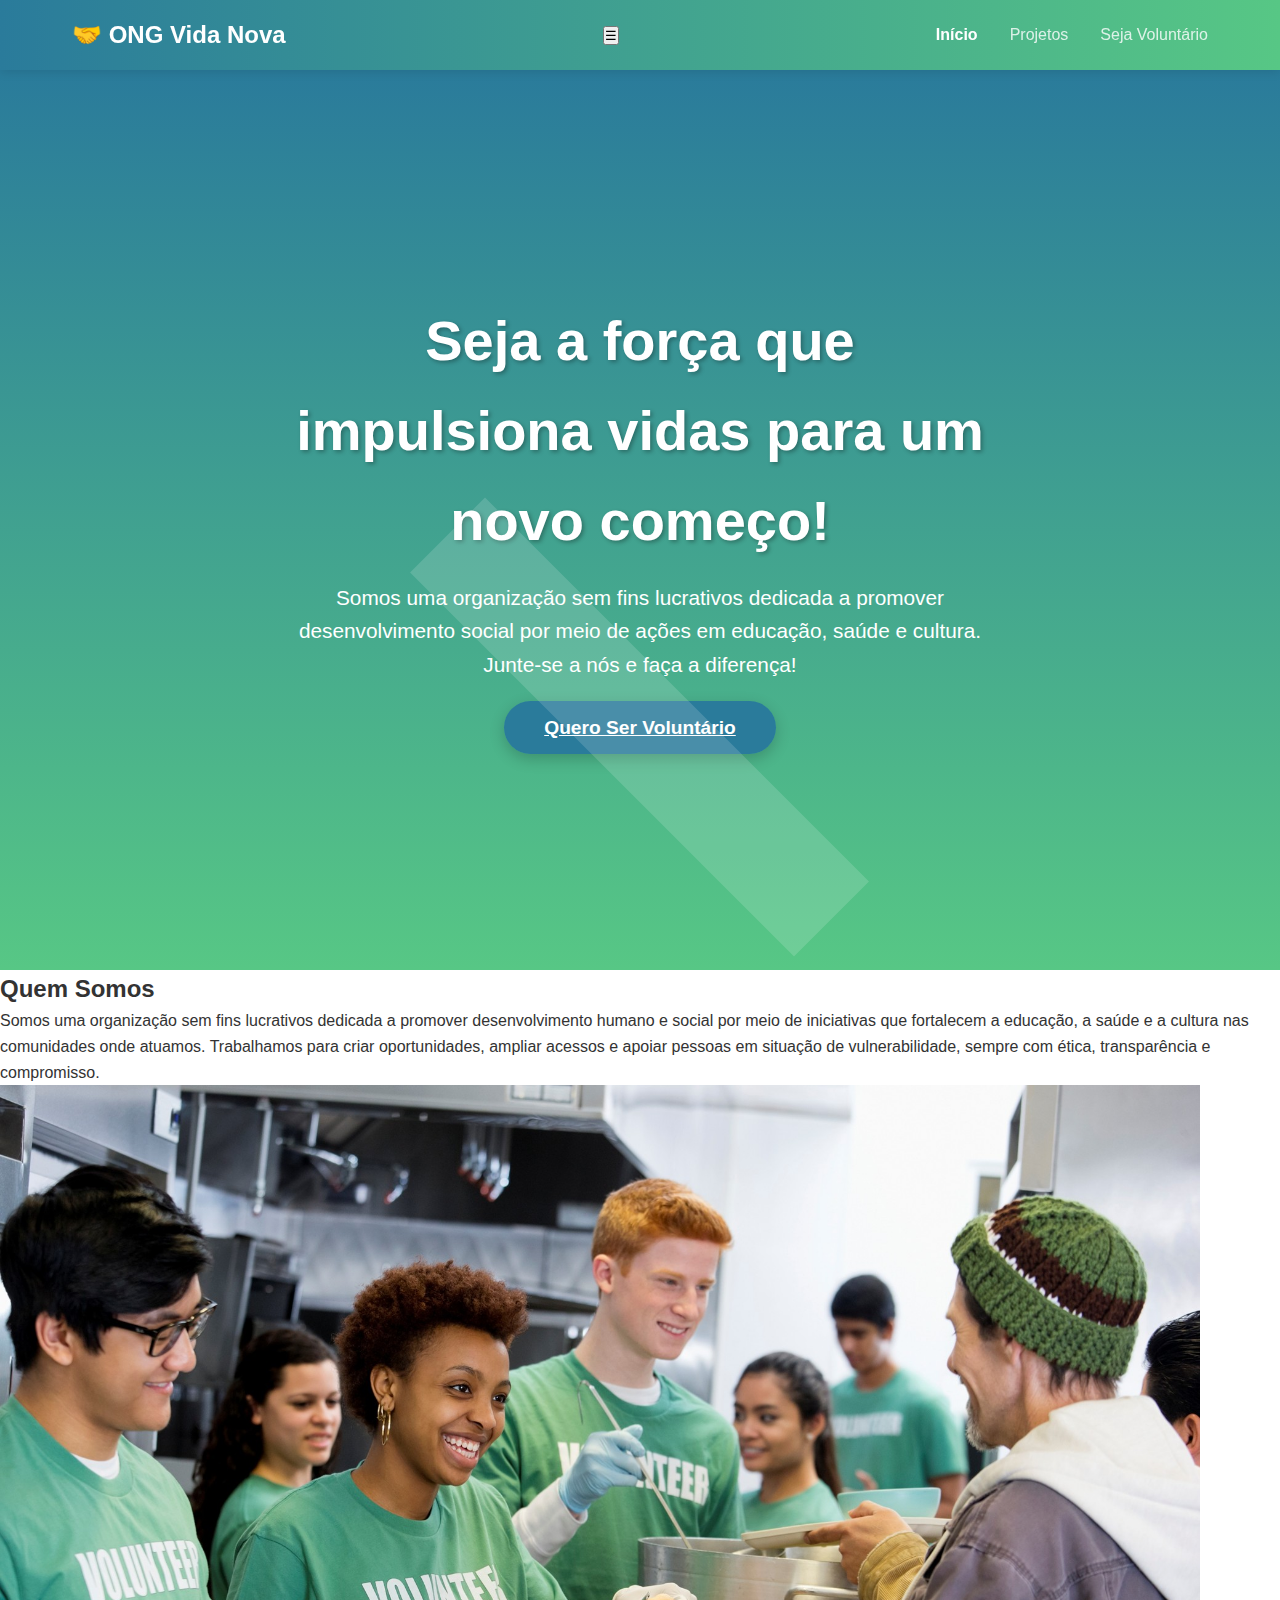
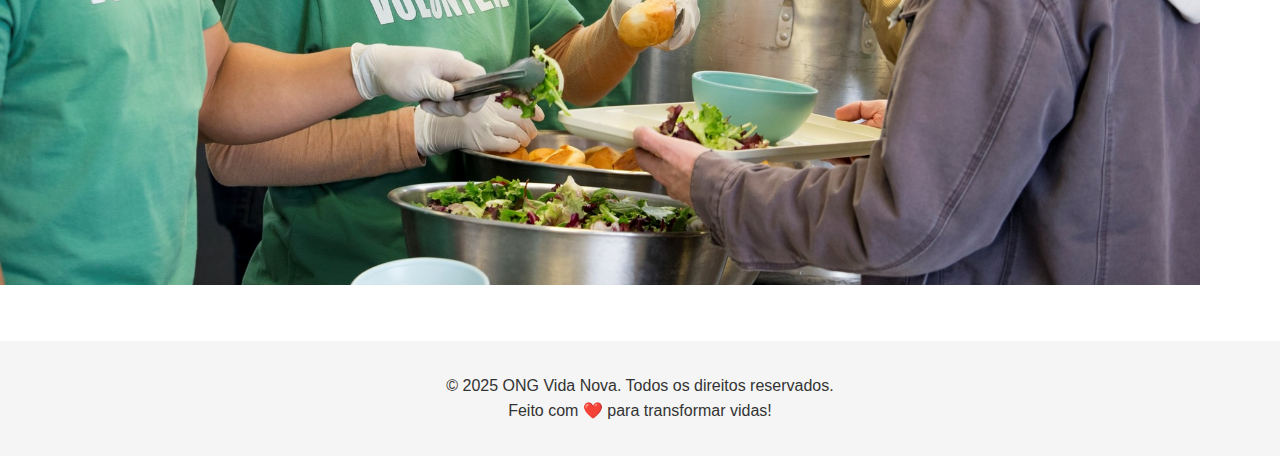
<file: index.html>
<!DOCTYPE html>
<html lang="pt-BR">
<head>
    <meta charset="UTF-8">
    <meta name="viewport" content="width=device-width, initial-scale=1.0">
    <title>Quero ser Voluntário - Início</title>
    <link rel="stylesheet" href="style.css">
</head>
<body>
    <header>
        <nav>
            <div class="logo">🤝 ONG Vida Nova</div>
            <button class="menu-toggle" onclick="toggleMenu()">☰</button>
            <ul id="navMenu">
                <li><a href="index.html" class="active">Início</a></li>
                <li><a href="projeto.html">Projetos</a></li>
                <li><a href="cadastro.html">Seja Voluntário</a></li>

            </ul>
        </nav>
    </header>
    <section class="hero">
        <div class="hero-content">
            <h1>Seja a força que impulsiona vidas para um novo começo!</h1>
            <p>Somos uma organização sem fins lucrativos dedicada a promover desenvolvimento social por meio de ações em educação, saúde e cultura. Junte-se a nós e faça a diferença!</p>
            <a href="cadastro.html" class="btn-primary">Quero Ser Voluntário</a>

        </div>
    </section>


        </div>
    </section>


            </div>
    </section> 
    <section class="about">
        <h2>Quem Somos</h2>
        <p>Somos uma organização sem fins lucrativos dedicada a promover desenvolvimento humano e social por meio de iniciativas que fortalecem a educação, a saúde e a cultura nas comunidades onde atuamos. Trabalhamos para criar oportunidades, ampliar acessos e apoiar pessoas em situação de vulnerabilidade, sempre com ética, transparência e compromisso.</p>
        <img src="imagem/Voluntarios_01.jpg" alt="Quem Somos" width="1200">
        
    </section>  
 
    <footer>
        <p>&copy; 2025 ONG Vida Nova. Todos os direitos reservados.</p>
     <p>Feito com &#10084;&#65039; para transformar vidas!</p>
    </footer>

    <script src="script.js"></script>
</body>
</html>
</file>
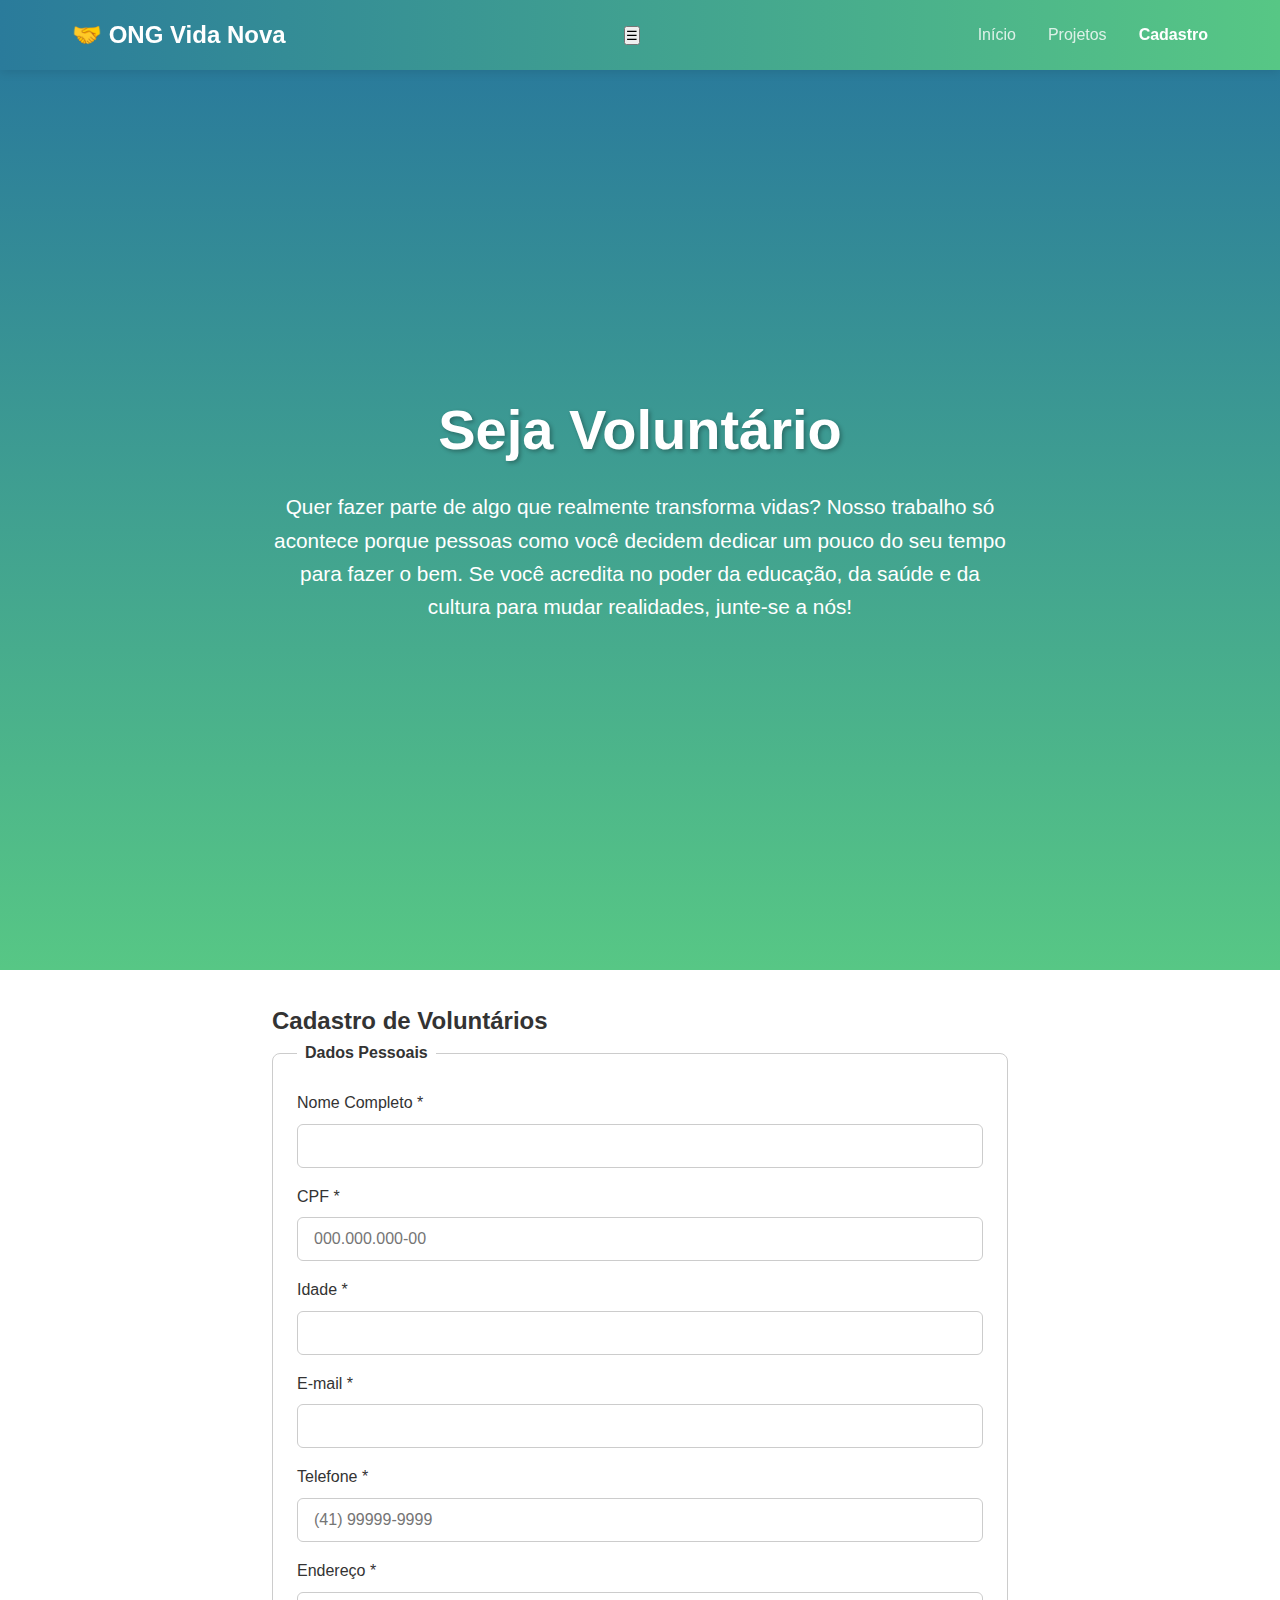
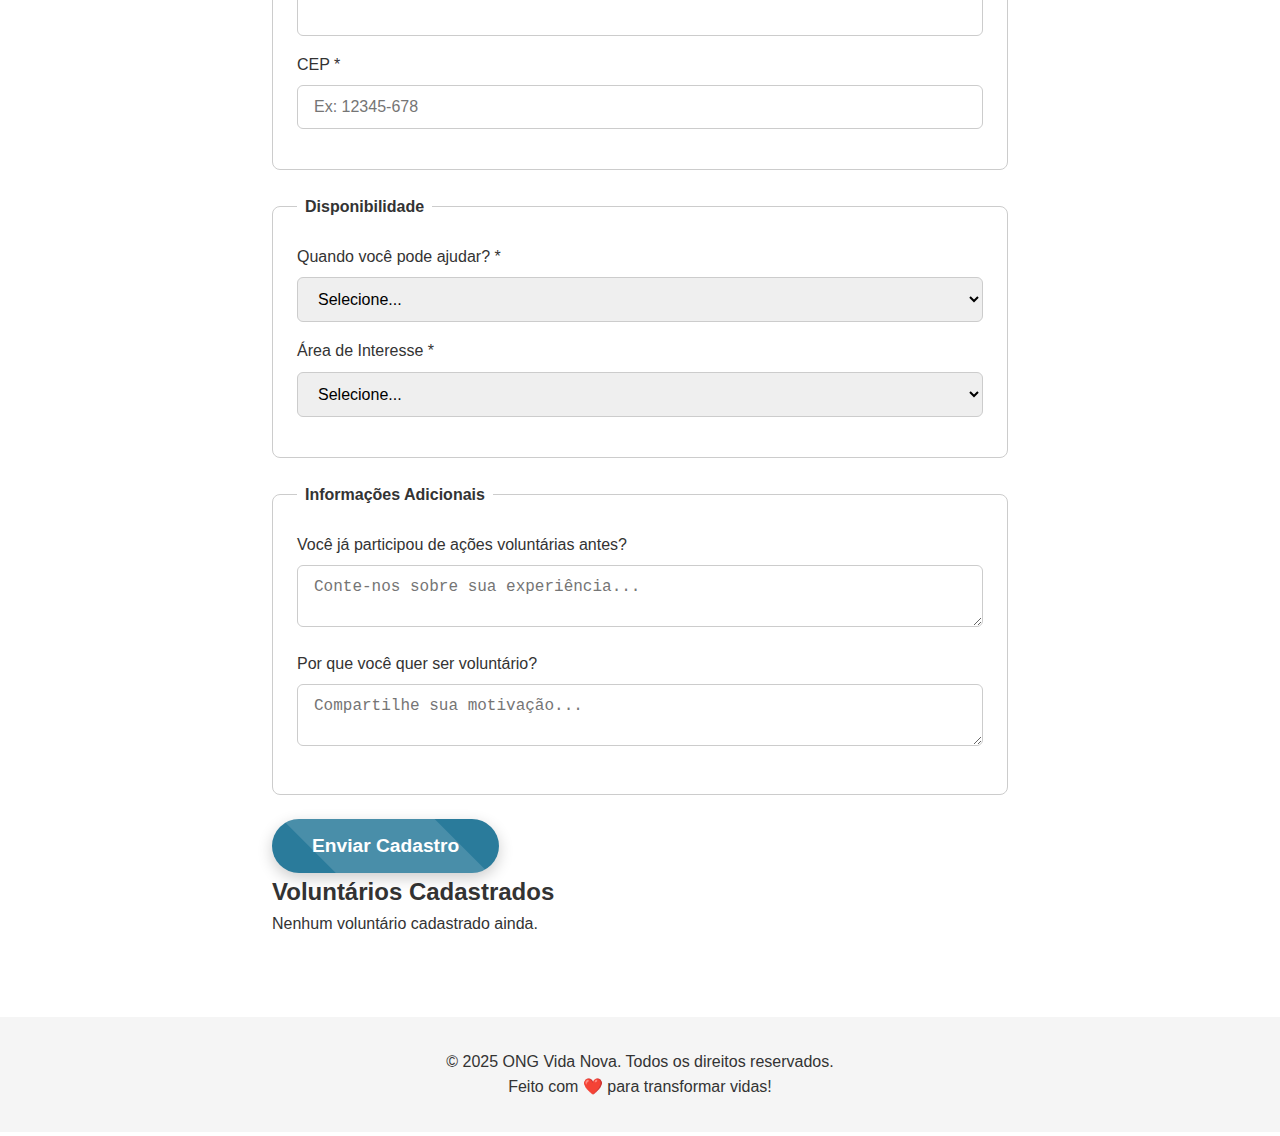
<file: cadastro.html>
<!DOCTYPE html>
<html lang="pt-BR">
<head>
    <meta charset="UTF-8">
    <meta name="viewport" content="width=device-width, initial-scale=1.0">
    <title>Cadastro de Voluntários</title>
    <link rel="stylesheet" href="style.css">
</head>
<body>
    <header>
        <nav>
           <div class="logo">🤝 ONG Vida Nova</div>
            <button class="menu-toggle" onclick="toggleMenu()">☰</button>
            <ul id="navMenu">
                <li><a href="index.html">Início</a></li>
                <li><a href="projeto.html">Projetos</a></li>
                <li><a href="cadastro.html" class="active">Cadastro</a></li>
            </ul>
        </nav>
    </header>

   
    <section class="hero hero-cadastro">
        <div class="hero-content">
            <h1>Seja Voluntário</h1>
            <p>Quer fazer parte de algo que realmente transforma vidas? Nosso trabalho só acontece porque pessoas como você decidem dedicar um pouco do seu tempo para fazer o bem. Se você acredita no poder da educação, da saúde e da cultura para mudar realidades, junte-se a nós!</p>
        </div>
    </section>

    <main>
        <section class="signup-section">
            <h2>Cadastro de Voluntários</h2>
          <div class="success-message" id="successMessage">
                ✅ Cadastro realizado com sucesso! Entraremos em contato em breve.
            </div>
            <form id="volunteerForm" onsubmit="handleSubmit(event)">
                <fieldset>
                    <legend>Dados Pessoais</legend>
                    <div class="form-group">
                        <label for="nome">Nome Completo *</label>
                        <input type="text" id="nome" name="nome" required>
                    </div>
                    <div class="form-group">
                        <label for="cpf">CPF *</label>
                        <input type="text" id="cpf" name="cpf" placeholder="000.000.000-00" required>
                    </div>
                    <div class="form-group">
                        <label for="idade">Idade *</label>
                        <input type="number" id="idade" name="idade" min="16" max="100" required>
                    </div>
                    <div class="form-group">
                        <label for="email">E-mail *</label>
                        <input type="email" id="email" name="email" required>
                    </div>
                    <div class="form-group">
                        <label for="telefone">Telefone *</label>
                        <input type="tel" id="telefone" name="telefone" placeholder="(41) 99999-9999" required>
                    </div>
                    <div class="form-group">
                        <label for="endereço">Endereço *</label>
                        <input type="text" id="endereço" name="endereço" required>
                    </div>
                    <div class="form-group">
                        <label for="cep">CEP *</label>
                        <input type="text" id="cep" name="cep" maxlength="9" placeholder="Ex: 12345-678"required>
                    </div>
                </fieldset>

                <fieldset>
                    <legend>Disponibilidade</legend>
                    <div class="form-group">
                        <label for="disponibilidade">Quando você pode ajudar? *</label>
                        <select id="disponibilidade" name="disponibilidade" required>
                            <option value="">Selecione...</option>
                            <option value="fins-de-semana">Fins de semana</option>
                            <option value="dias-uteis">Dias úteis</option>
                            <option value="flexivel">Horário flexível</option>
                            <option value="pontual">Ações pontuais</option>
                        </select>
                    </div>
                    <div class="form-group">
                        <label for="area-interesse">Área de Interesse *</label>
                        <select id="area-interesse" name="area-interesse" required>
                            <option value="">Selecione...</option>
                            <option value="cultura">Cultura e Inclusão</option>
                            <option value="educacao">Educação e Capacitação</option>
                            <option value="saude">Apoio à Saúde</option>
                            <option value="administrativo">Apoio Administrativo</option>
                            <option value="qualquer">Qualquer área</option>
                        </select>
                    </div>
                </fieldset>

                <fieldset>
                    <legend>Informações Adicionais</legend>
                    <div class="form-group">
                        <label for="experiencia">Você já participou de ações voluntárias antes?</label>
                        <textarea id="experiencia" name="experiencia" placeholder="Conte-nos sobre sua experiência..."></textarea>
                    </div>
                    <div class="form-group">
                        <label for="motivacao">Por que você quer ser voluntário?</label>
                        <textarea id="motivacao" name="motivacao" placeholder="Compartilhe sua motivação..."></textarea>
                    </div>
                </fieldset>

                <button type="submit" class="btn-primary">Enviar Cadastro</button>
            </form>
            <section class="voluntarios-lista">
                <h2>Voluntários Cadastrados</h2>
                <div id="tabelaVoluntarios">
                </div>
            </section>

        </section>
    </main>

    <footer>
        <p>&copy; 2025 ONG Vida Nova. Todos os direitos reservados.</p>
    <p>Feito com &#10084;&#65039; para transformar vidas!</p>
    </footer>

    <script src="script.js"></script>
</body>
</html>
</file>
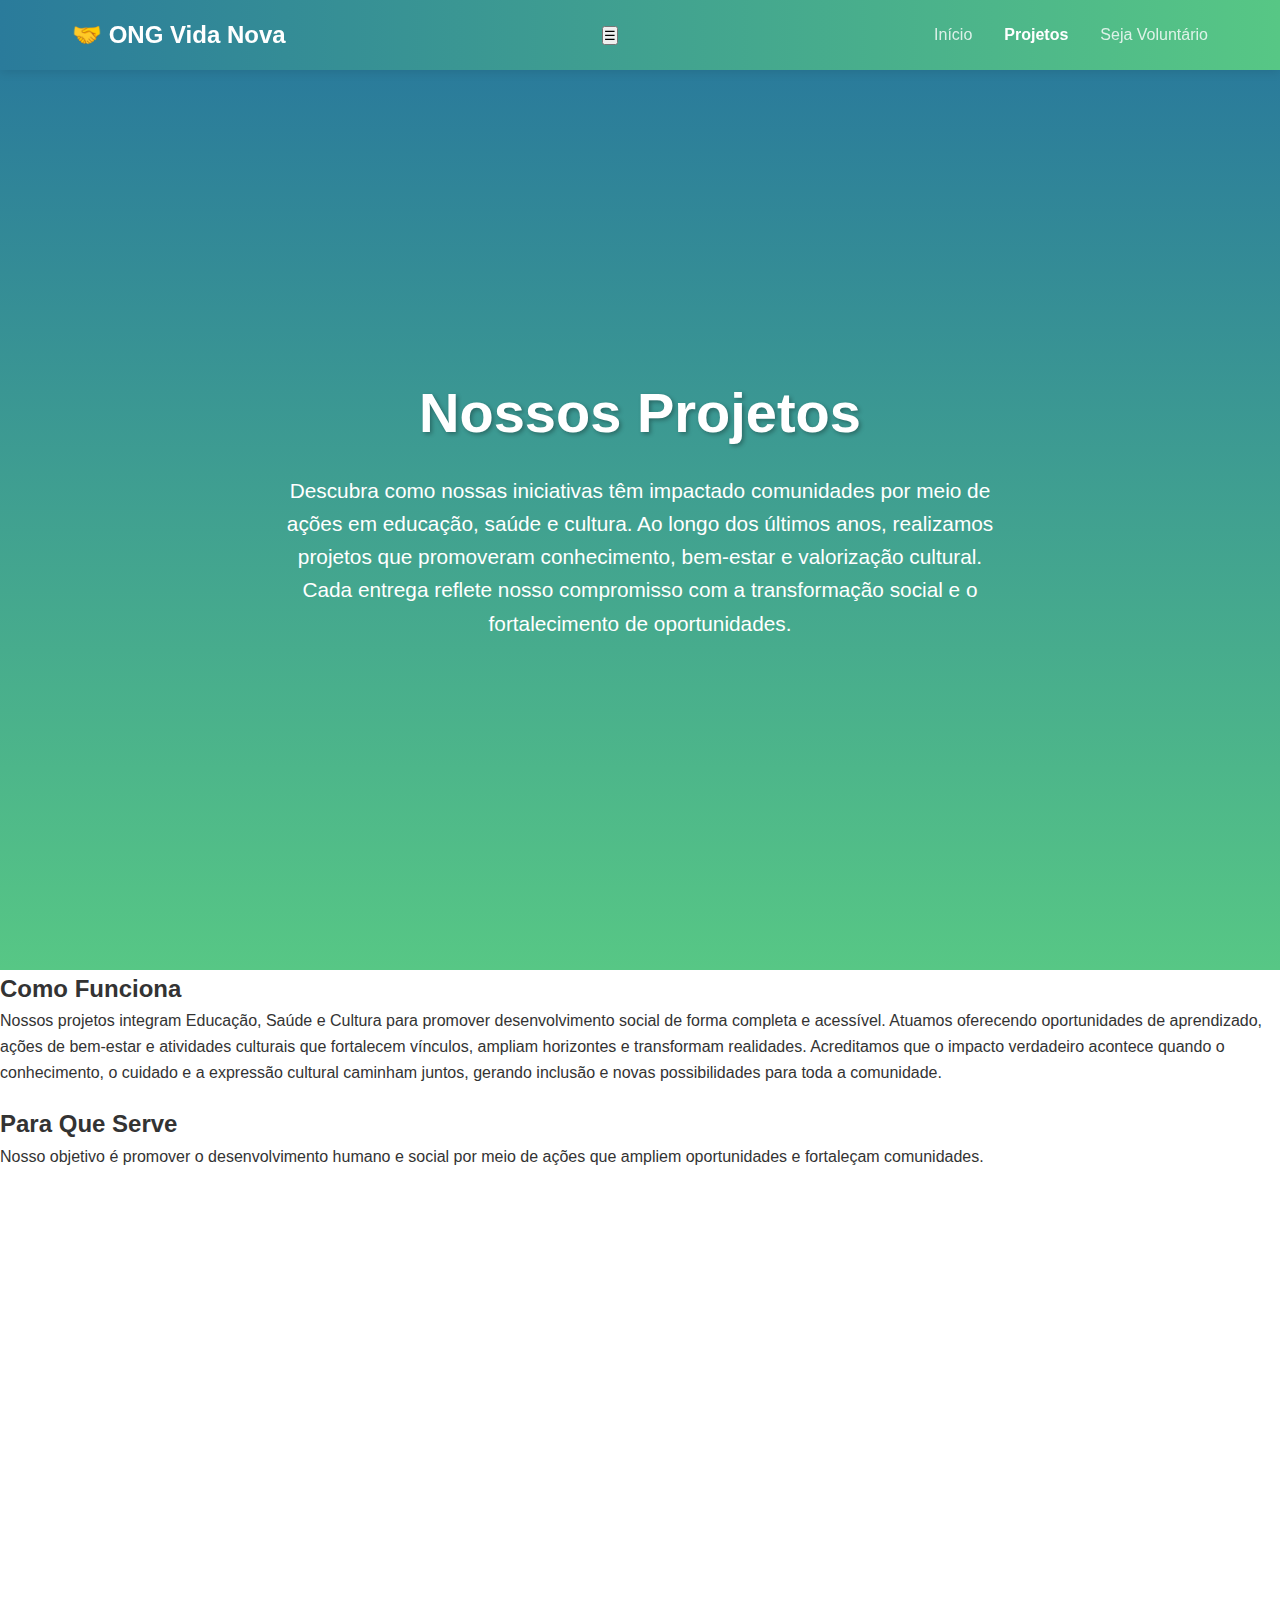
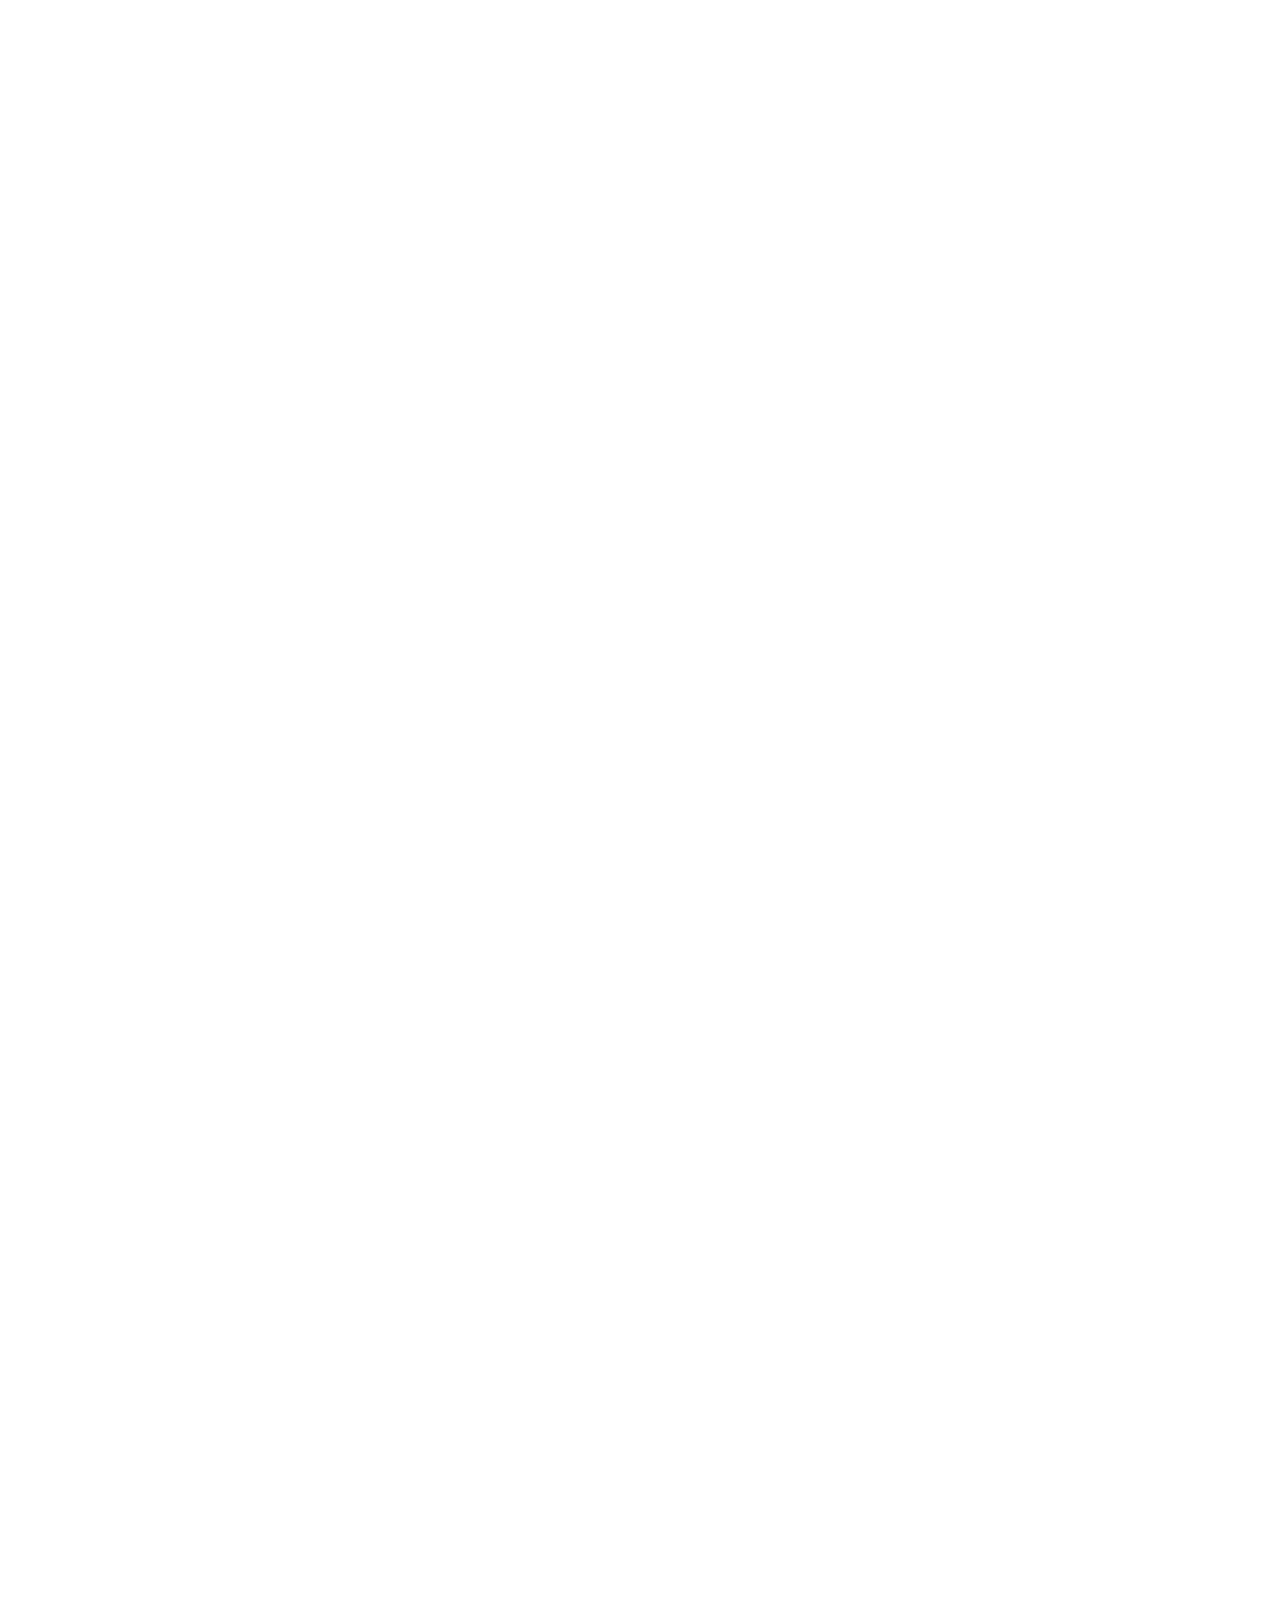
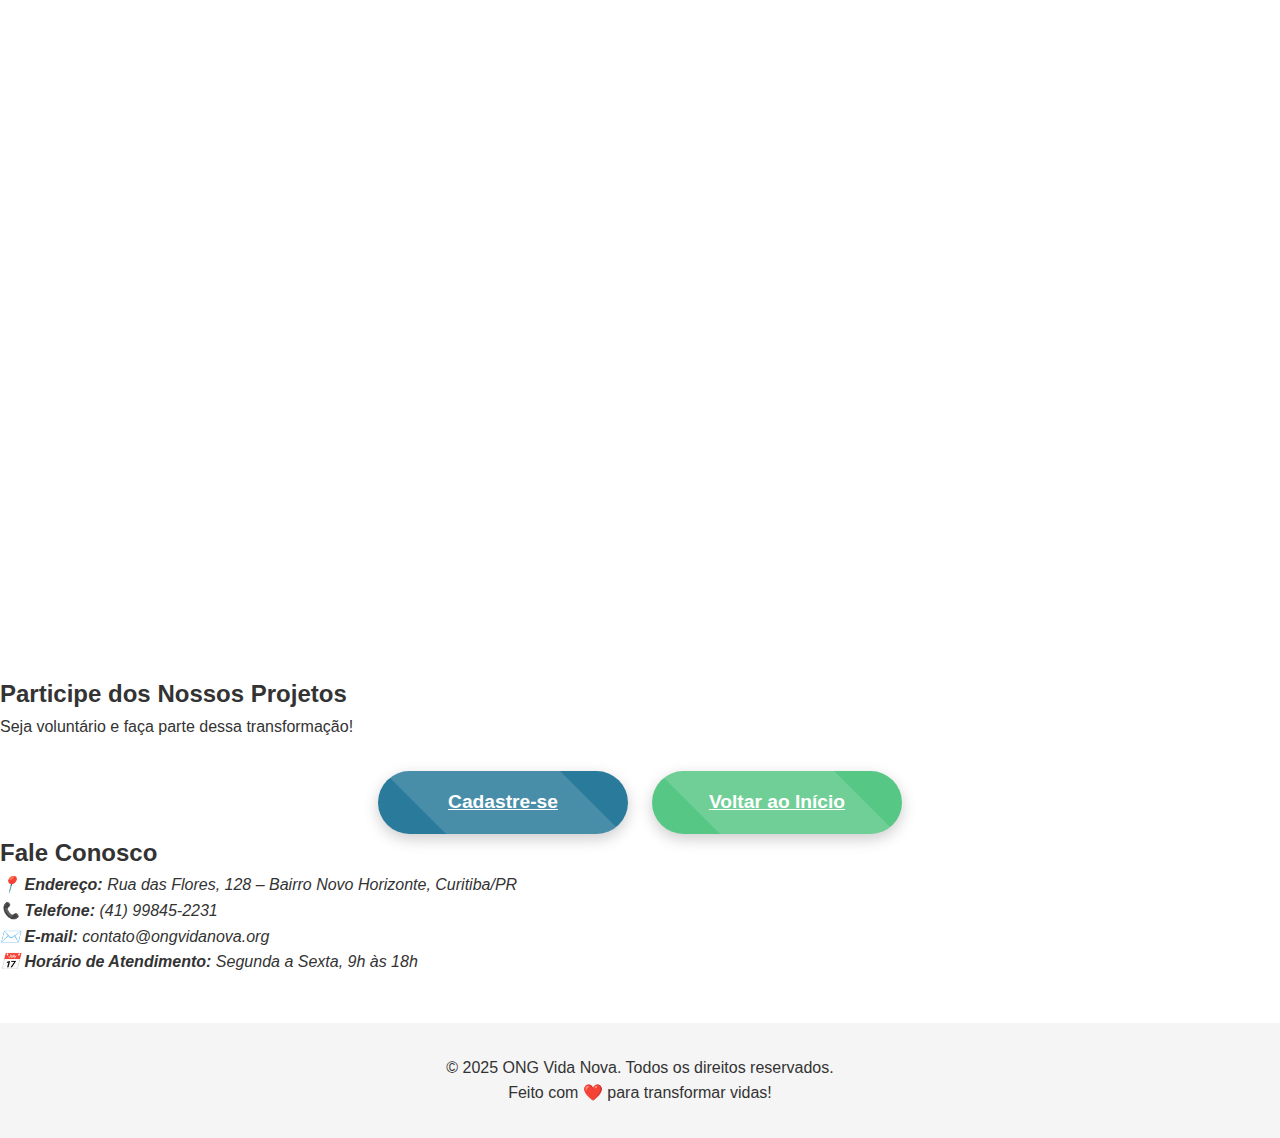
<file: projeto.html>
<!DOCTYPE html>
<html lang="pt-BR">
<head>
    <meta charset="UTF-8">
    <meta name="viewport" content="width=device-width, initial-scale=1.0">
    <title>Projetos de Voluntariado</title>
    <link rel="stylesheet" href="style.css">
</head>
<body>
    <header>
        <nav>
            <div class="logo">🤝 ONG Vida Nova</div>
            <button class="menu-toggle" onclick="toggleMenu()">☰</button>
            <ul id="navMenu">
                <li><a href="index.html">Início</a></li>
                <li><a href="projeto.html" class="active">Projetos</a></li>
                <li><a href="cadastro.html">Seja Voluntário</a></li>
            </ul>
        </nav>
    </header>

    <section class="hero">
        <div class="hero-content">
            <h1>Nossos Projetos</h1>
            <p>Descubra como nossas iniciativas têm impactado comunidades por meio de ações em educação, saúde e cultura. Ao longo dos últimos anos, realizamos projetos que promoveram conhecimento, bem-estar e valorização cultural. Cada entrega reflete nosso compromisso com a transformação social e o fortalecimento de oportunidades.</p>
        </div>
    </section>

    <section class="about">
        <h2>Como Funciona</h2>
        <p>Nossos projetos integram Educação, Saúde e Cultura para promover desenvolvimento social de forma completa e acessível. Atuamos oferecendo oportunidades de aprendizado, ações de bem-estar e atividades culturais que fortalecem vínculos, ampliam horizontes e transformam realidades. Acreditamos que o impacto verdadeiro acontece quando o conhecimento, o cuidado e a expressão cultural caminham juntos, gerando inclusão e novas possibilidades para toda a comunidade.</p>
        <div style="height: 20px;"></div>
        <h2>Para Que Serve</h2>
        <p>Nosso objetivo é promover o desenvolvimento humano e social por meio de ações que ampliem oportunidades e fortaleçam comunidades.</p>
        <div style="height: 20px;"></div>
        <div class="impact-cards">
            <div class="card">
                <div class="card-icon">📚</div>
                <h3>Educação</h3>
                <p>Projetos voltados para ampliar o acesso ao conhecimento, incentivar a leitura, fortalecer habilidades essenciais e oferecer apoio pedagógico para crianças, jovens e adultos.</p>
                <img src="imagem/Educacao_01.jpg" alt="Educação" width="1200">
            </div>
            <div class="card">
                <div class="card-icon">🏥</div>
                <h3>Saúde</h3>
                <p>Iniciativas que promovem bem-estar físico e emocional por meio de ações educativas, atividades preventivas, orientação sobre autocuidado e incentivo a hábitos saudáveis.</p>
                <img src="imagem/Saude_01.jpg" alt="Saúde" width="1200">
            </div>
            <div class="card">
                <div class="card-icon">🎨</div>
                <h3>Cultura e Inclusão</h3>
                <p>Atividades que valorizam a expressão artística e o patrimônio cultural, oferecendo oficinas, eventos e experiências que aproximam a comunidade da arte e da identidade local.</p>
                <img src="imagem/Cultura_01.jpg" alt="Cultura e Inclusão" width="1200">
                <div style="height: 20px;"></div>
            </div>
        </div>
    </section>

    <section class="cta">
        <div class="cta-content">
            <h2>Participe dos Nossos Projetos</h2>
            <p>Seja voluntário e faça parte dessa transformação!</p>
            <div class="cta-buttons">
                <a href="cadastro.html" class="btn-primary">Cadastre-se</a>
                <a href="index.html" class="btn-secondary">Voltar ao Início</a>
            </div>
        </div>
    </section>

    <section class="contact">
        <h2>Fale Conosco</h2>
        <address>
            <p>📍 <strong>Endereço:</strong> Rua das Flores, 128 – Bairro Novo Horizonte, Curitiba/PR</p>
            <p>📞 <strong>Telefone:</strong> (41) 99845-2231</p>
            <p>✉️ <strong>E-mail:</strong> contato@ongvidanova.org</p>
            <p>📅 <strong>Horário de Atendimento:</strong> Segunda a Sexta, 9h às 18h</p>
        </address>
    </section>

    <footer>
        <p>&copy; 2025 ONG Vida Nova. Todos os direitos reservados.</p>
        <p>Feito com ❤️ para transformar vidas!</p>
    </footer>

    <script src="script.js"></script>
</body>
</html>
</file>
<file: style.css>
* {
    margin: 0;
    padding: 0;
    box-sizing: border-box;
}


body {
    font-family: 'Segoe UI', Tahoma, Geneva, Verdana, sans-serif;
    line-height: 1.6;
    color: #333;
}


header {
    background: linear-gradient(90deg, #2A7B9B 0%, #57C785 100%);
    color: white;
    padding: 1rem 0;
    position: fixed;
    width: 100%;
    top: 0;
    z-index: 1000;
    box-shadow: 0 2px 10px rgba(0,0,0,0.1);
}


nav {
    max-width: 1200px;
    margin: 0 auto;
    display: flex;
    justify-content: space-between;
    align-items: center;
    padding: 0 2rem;
}


.logo {
    font-size: 1.5rem;
    font-weight: bold;
}


nav ul {
    display: flex;
    list-style: none;
    gap: 2rem;
}


nav a {
    color: white;
    text-decoration: none;
    transition: opacity 0.3s;
    font-weight: 500;
}


nav a:hover,
nav a.active {
    opacity: 1;
    font-weight: bold;
}


nav a {
    opacity: 0.8;
}


.hero {
    background: linear-gradient(rgba(42, 123, 155, 1), rgba(87, 199, 133, 1)),
                url('data:image/svg+xml,<svg xmlns="http://www.w3.org/2000/svg" viewBox="0 0 1200 600"><rect fill="%23f0f0f0" width="1200" height="600"/></svg>');
    background-size: cover;
    background-position: center;
    height: 100vh;
    display: flex;
    align-items: center;
    justify-content: center;
    text-align: center;
    color: white;
    margin-top: 70px;
}


.hero-page {
    background: linear-gradient(90deg, #2A7B9B 0%, #57C785 100%);
    padding: 8rem 2rem 4rem;
    text-align: center;
    color: white;
    margin-top: 70px;
}


.hero-content, .signup-section {
    max-width: 800px;
    margin: 0 auto;
    padding: 2rem;
    animation: fadeInUp 1s ease-out;
}


.hero h1,
.hero-page h1 {
    font-size: 3.5rem;
    margin-bottom: 1rem;
    text-shadow: 2px 2px 4px rgba(0,0,0,0.3);
}


.hero p,
.hero-page p {
    font-size: 1.3rem;
    margin-bottom: 2rem;
}



.cta-buttons {
    display: flex;
    flex-direction: row; 
    gap: 1.5rem; 
    justify-content: center; 
    align-items: center;
    flex-wrap: wrap; 
    margin-top: 2rem;
}


.btn-primary, .btn-secondary {
    flex: 1 1 200px; 
    max-width: 250px; 
    padding: 1rem 2.5rem;
    font-size: 1.2rem;
    font-weight: bold;
    border-radius: 50px;
    border: none;
    cursor: pointer;
    transition: all 0.3s ease;
    box-shadow: 0 5px 15px rgba(0,0,0,0.2);
    position: relative;
    overflow: hidden;
    text-align: center;
}


.btn-primary {
    background: #2A7B9B;
    color: white;
}


.btn-secondary {
    background: #57C785;
    color: white;
}


.btn-primary:hover, .btn-secondary:hover {
    transform: translateY(-3px) scale(1.05);
    box-shadow: 0 10px 25px rgba(0,0,0,0.3);
}


.btn-primary::after, .btn-secondary::after {
    content: '';
    position: absolute;
    top: -50%;
    left: -50%;
    width: 200%;
    height: 200%;
    background: rgba(255,255,255,0.15);
    transform: rotate(45deg);
    transition: all 0.5s ease;
}


.btn-primary:hover::after, .btn-secondary:hover::after {
    top: -20%;
    left: -20%;
}



form fieldset {
    border: 1px solid #ccc;
    border-radius: 8px;
    padding: 1.5rem;
    margin-bottom: 1.5rem;
}


form legend {
    font-weight: bold;
    padding: 0 0.5rem;
}


.form-group {
    margin-bottom: 1rem;
}


.form-group label {
    display: block;
    margin-bottom: 0.5rem;
    font-weight: 500;
}


.form-group input,
.form-group select,
.form-group textarea {
    width: 100%;
    padding: 0.75rem 1rem;
    border-radius: 6px;
    border: 1px solid #ccc;
    font-size: 1rem;
}


.success-message {
    display: none; 
    margin-bottom: 1rem;
    color: green;
    font-weight: bold;
    text-align: center;
}


footer {
    text-align: center;
    padding: 2rem;
    background: #f5f5f5;
    margin-top: 3rem;
}
</file>
